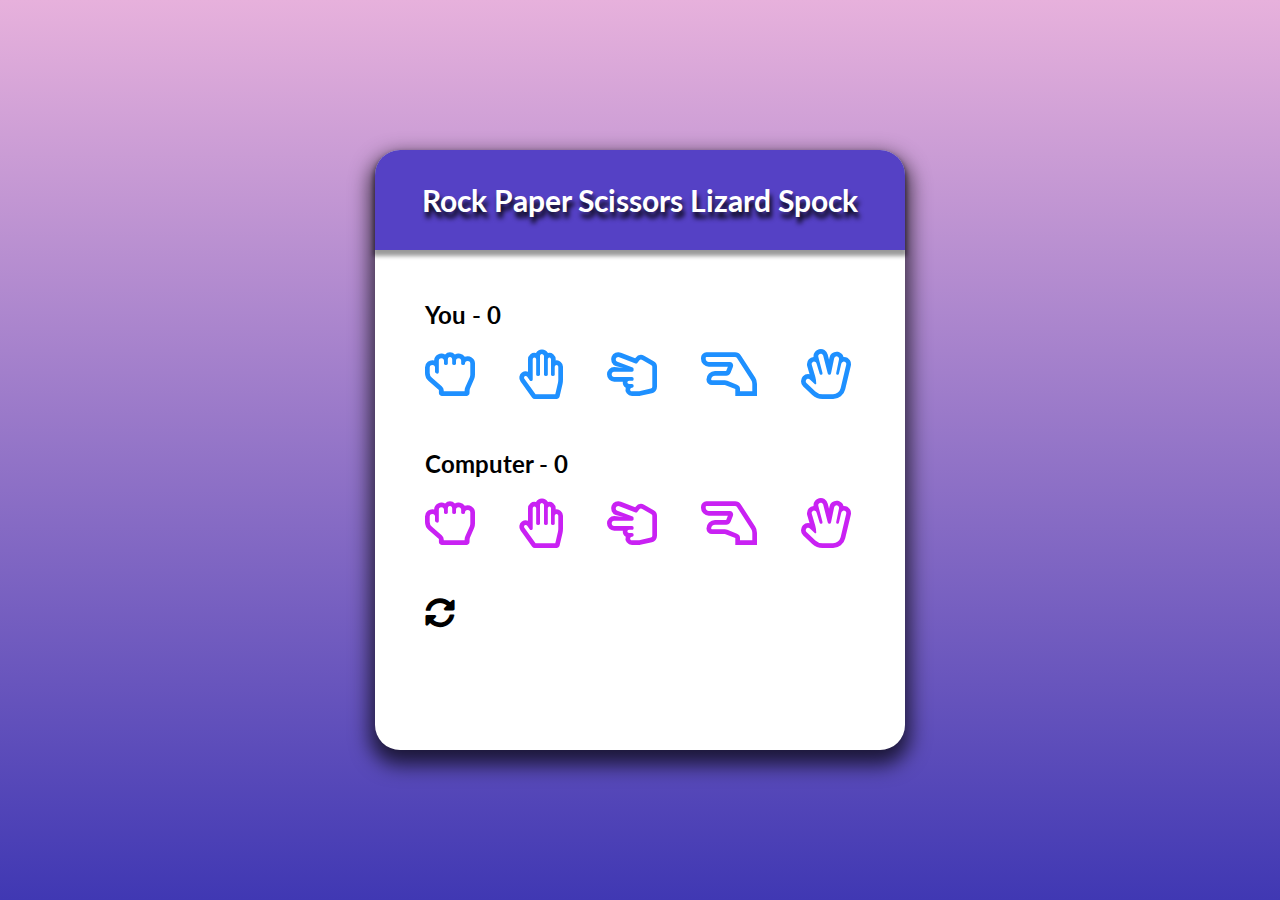
<file: 2-SPOCK-ROCK/index.html>
<!DOCTYPE html>
<html lang="en">
<head>
    <meta charset="UTF-8">
    <meta name="viewport" content="width=device-width, initial-scale=1.0">
    <title>Spock Rock Game</title>
    <link rel="icon" type="image/png" href="favicon.png">
    <link rel="stylesheet" href="https://cdnjs.cloudflare.com/ajax/libs/font-awesome/5.10.2/css/all.min.css"/>
    <link rel="stylesheet" href="style.css">
</head>
<body>
    <div class="game-container">
        <!-- Header -->
        <div class="header">
            <h1>Rock Paper Scissors Lizard Spock</h1>
        </div>
        <!-- Player Container -->
        <div class="player-container" id="player">
            <h2>You - <span id="playerScore"></span><span class="choice" id="playerChoice"></span></h2>
            <i class="far fa-hand-rock" title="Rock" id="playerRock" onclick="select('rock')"></i>
            <i class="far fa-hand-paper" title="Paper" id="playerPaper" onclick="select('paper')"></i>
            <i class="far fa-hand-scissors" title="Scissors" id="playerScissors" onclick="select('scissors')"></i>
            <i class="far fa-hand-lizard" title="Lizard" id="playerLizard" onclick="select('lizard')"></i>
            <i class="far fa-hand-spock" title="Spock" id="playerSpock" onclick="select('spock')"></i>
        </div>
        <!-- Computer Container -->
        <div class="player-container" id="computer">
            <h2>Computer - <span id="computerScore"></span><span class="choice" id="computerChoice"></span></h2>
            <i class="far fa-hand-rock" title="Rock" id="computerRock"></i>
            <i class="far fa-hand-paper" title="Paper" id="computerPaper"></i>
            <i class="far fa-hand-scissors" title="Scissors" id="computerScissors"></i>
            <i class="far fa-hand-lizard" title="Lizard" id="computerLizard"></i>
            <i class="far fa-hand-spock" title="Spock" id="computerSpock"></i>
        </div>
        <!-- Reset Icon -->
        <i class="fas fa-sync-alt reset-icon" title="Reset" onclick="resetAll()"></i>
        <!-- Results Text -->
        <div class="result-container">
            <h3 class="result-text" id="resultText"></h3>
        </div>
    </div>
    <!-- Script -->
    <script src="script.js"></script>
</body>
</html>
</file>
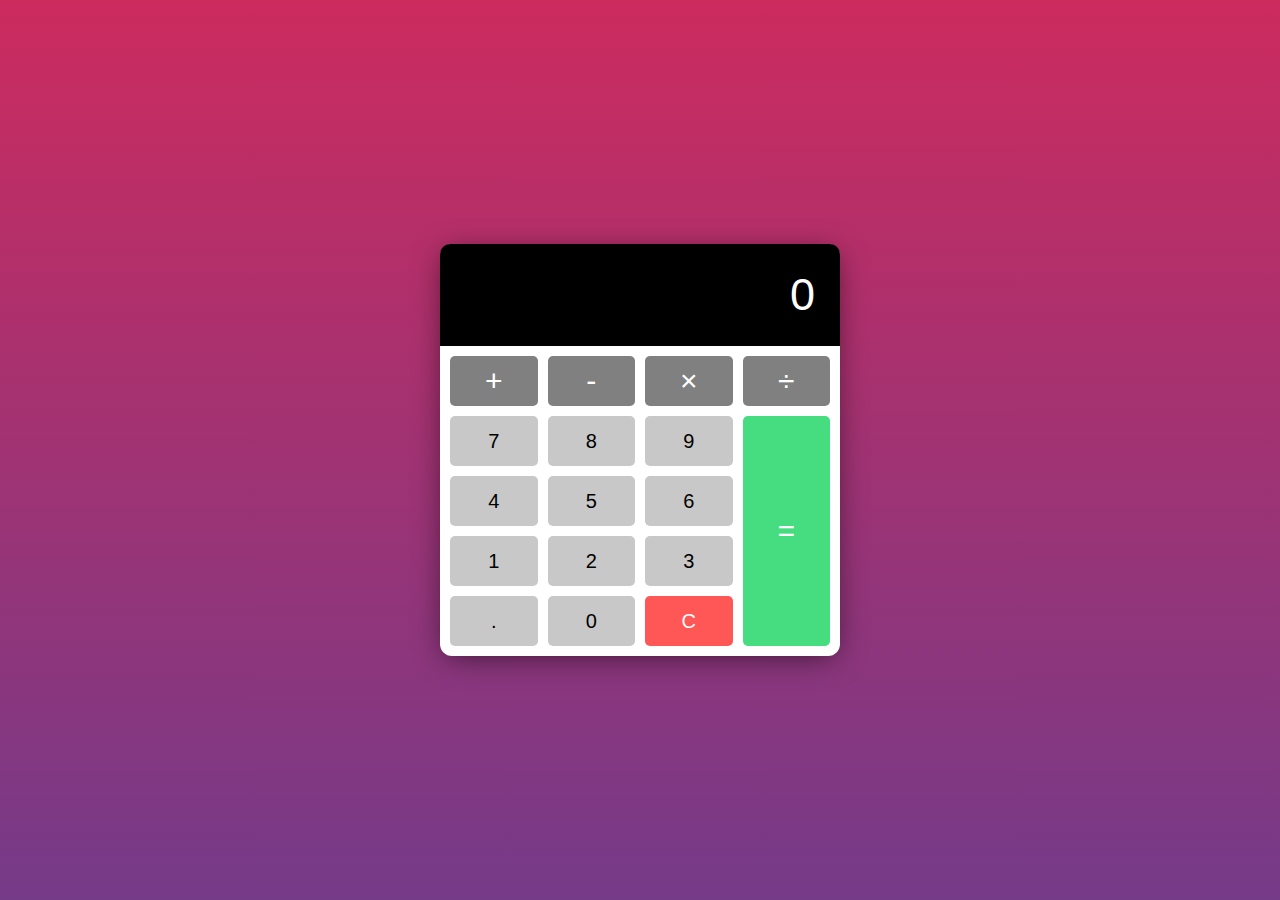
<file: calculator-JS/index.html>
<!DOCTYPE html>
<html lang="en">
<head>
    <meta charset="UTF-8">
    <meta name="viewport" content="width=device-width, initial-scale=1.0">
    <title>Calculator</title>
    <link rel="icon" type="image/png" href="favicon.png">
    <link rel="stylesheet" href="style.css">
</head>
<body>
    <!-- Calculator -->
    <div class="calculator">
        <!-- Display -->
        <div class="calculator-display">
            <h1>0</h1>
        </div>
        <!-- Buttons -->
        <div class="calculator-buttons">
            <button class="operator" value="+">+</button>
            <button class="operator" value="-">-</button>
            <button class="operator" value="*">×</button>
            <button class="operator" value="/">÷</button>
            <button value="7">7</button>
            <button value="8">8</button>
            <button value="9">9</button>
            <button value="4">4</button>
            <button value="5">5</button>
            <button value="6">6</button>
            <button value="1">1</button>
            <button value="2">2</button>
            <button value="3">3</button>
            <button class="decimal" value=".">.</button>
            <button value="0">0</button>
            <button class="clear" id="clear-btn">C</button>
            <button class="equal-sign operator" value="=">=</button>
        </div>
    </div>
    <!-- Script -->
    <script src="script.js"></script>
</body>
</html>
</file>
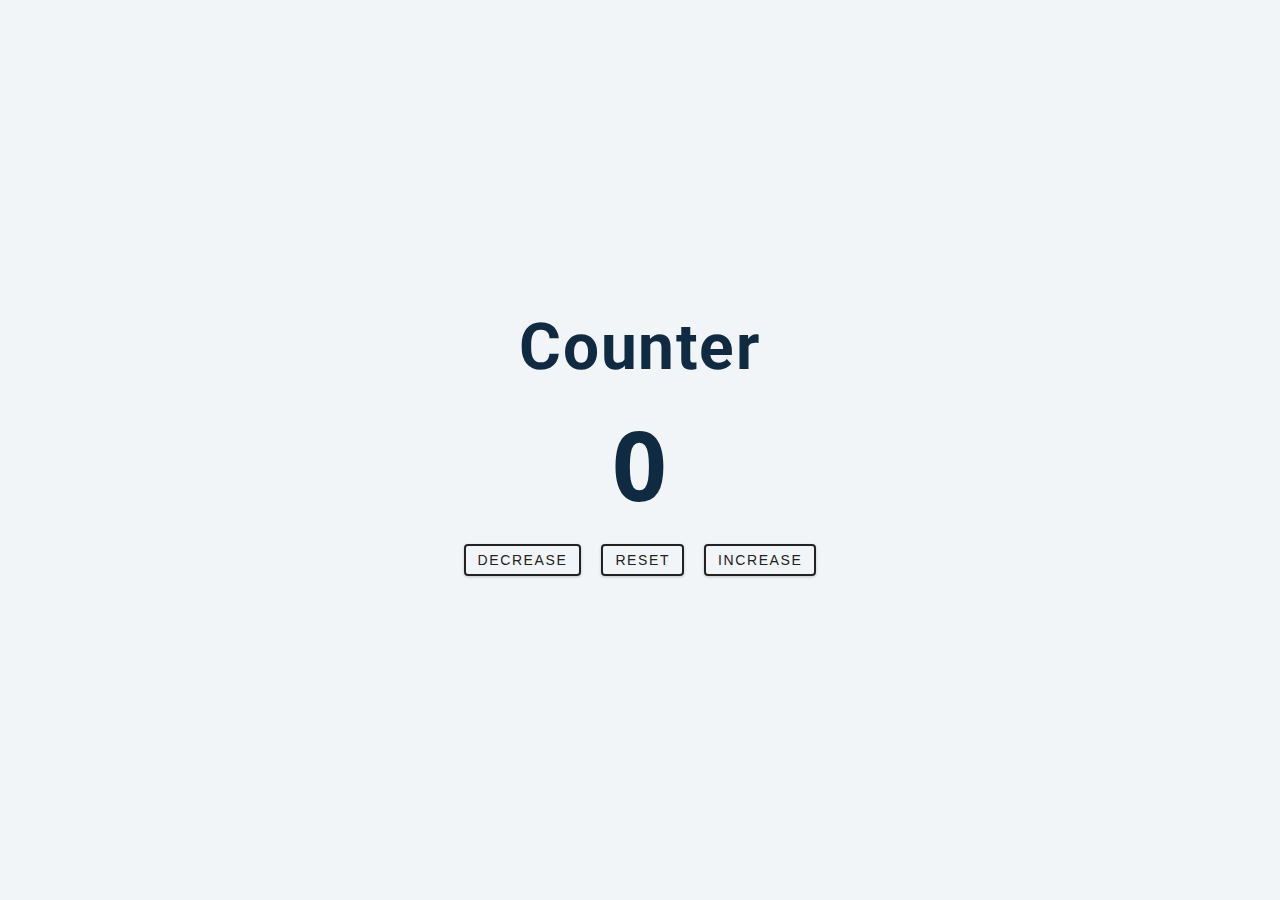
<file: CounterButton/index.html>
<!DOCTYPE html>
<html lang="en">
  <head>
    <meta charset="UTF-8" />
    <meta name="viewport" content="width=device-width, initial-scale=1.0" />
    <title>Counter</title>

    <!-- styles -->
    <link rel="stylesheet" href="styles.css" />
  </head>
  <body>
    <main>
      <div class="container">
        <h1>counter</h1>
        <span id="value">0</span>
        <div class="button-container">
          <button class="btn decrease">decrease</button>
          <button class="btn reset">reset</button>
          <button class="btn increase">increase</button>
        </div>
      </div>
    </main>
    <!-- javascript -->
    <script src="app.js"></script>
  </body>
</html>
</file>
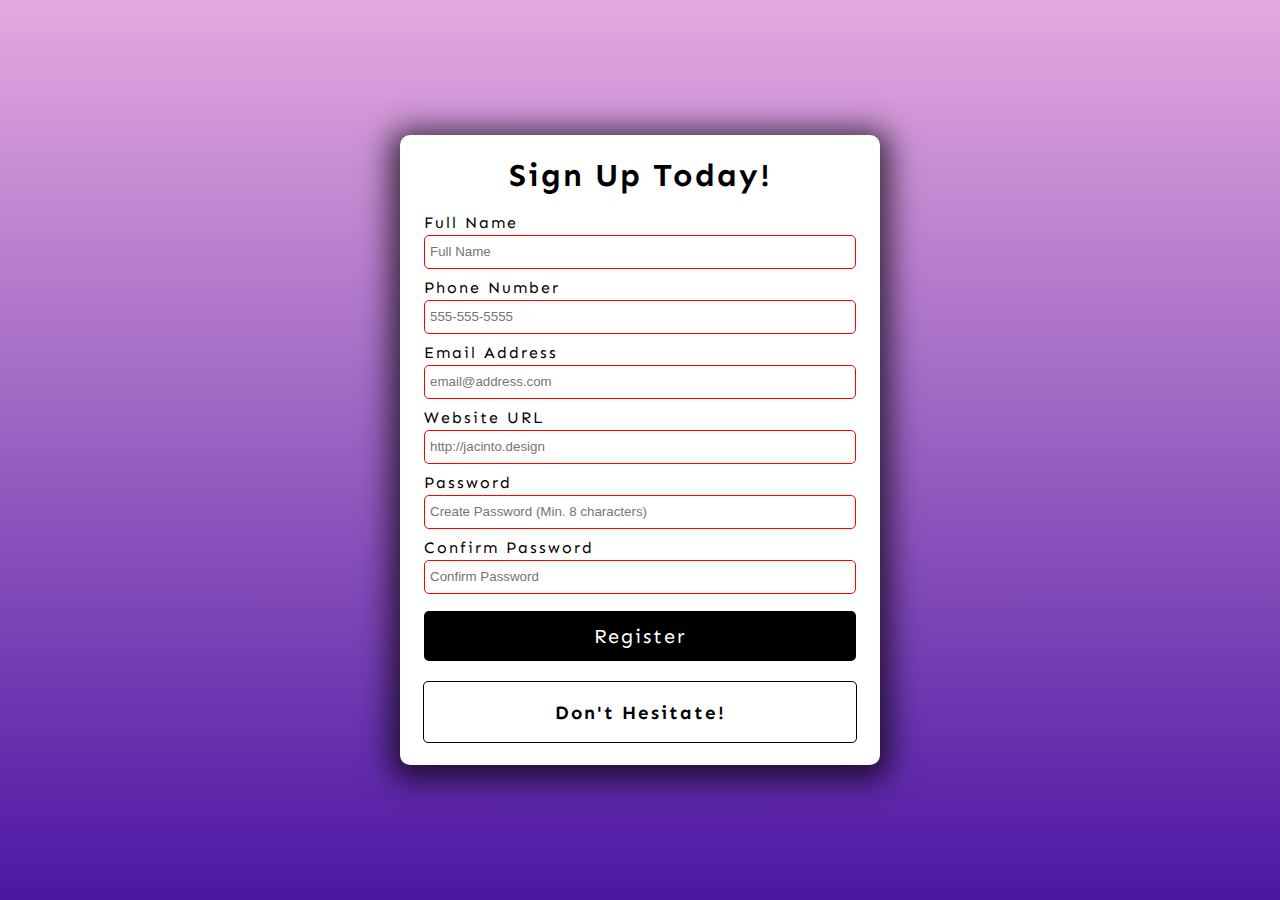
<file: form-validation-JS/index.html>
<!DOCTYPE html>
<html lang="en">
<head>
    <meta charset="UTF-8">
    <meta name="viewport" content="width=device-width, initial-scale=1.0">
    <title>Form Validator</title>
    <link rel="icon" type="image/png" href="favicon.png">
    <link rel="stylesheet" href="style.css">
</head>
<body>
  <div class="container">
    <h1>Sign Up Today!</h1>
    <!-- Form -->
    <form id="form">
      <!-- Full Name -->
      <div class="form-group">
        <label for="name">Full Name</label>
        <input type="text" id="name" name="name" 
               placeholder="Full Name" required minlength="3" maxlength="100">
      </div>
      <!-- Phone Number -->
      <div class="form-group">
        <label for="phone">Phone Number</label>
        <input type="tel" id="phone" name="phone" 
               placeholder="555-555-5555" required pattern="[0-9]{3}-[0-9]{3}-[0-9]{4}">
      </div>
      <!-- Email Address -->
      <div class="form-group">
        <label for="email">Email Address</label>
        <input type="email" id="email" name="email" 
               placeholder="email@address.com" required>
      </div>
      <!-- Website URL -->
      <div class="form-group">
        <label for="website">Website URL</label>
        <input type="url" id="website" name="website" 
               placeholder="http://jacinto.design" required>
      </div>
      <!-- Password -->
      <div class="form-group">
        <label for="password1">Password</label>
        <input type="password" id="password1" placeholder="Create Password (Min. 8 characters)" 
               required pattern="^(?=.*\d)(?=.*[a-z])(?=.*[A-Z])(?=.*[a-zA-Z]).{8,}$"
               title="Please include at least 1 uppercase character, 1 lowercase character, and 1 number.">
      </div>
      <!-- Confirm Password -->
      <div class="form-group">
        <label for="password2">Confirm Password</label>
        <input type="password" id="password2" placeholder="Confirm Password"
               required pattern="^(?=.*\d)(?=.*[a-z])(?=.*[A-Z])(?=.*[a-zA-Z]).{8,}$" name="password">
      </div>
      <button type="submit">Register</button>
    </form>
    <!-- Error/Success Message -->
    <div class="message-container">
      <h3 id="message">Don't Hesitate!</h3>
    </div>
  </div>
  <!-- Script -->
  <script src="script.js"></script>
</body>
</html>
</file>
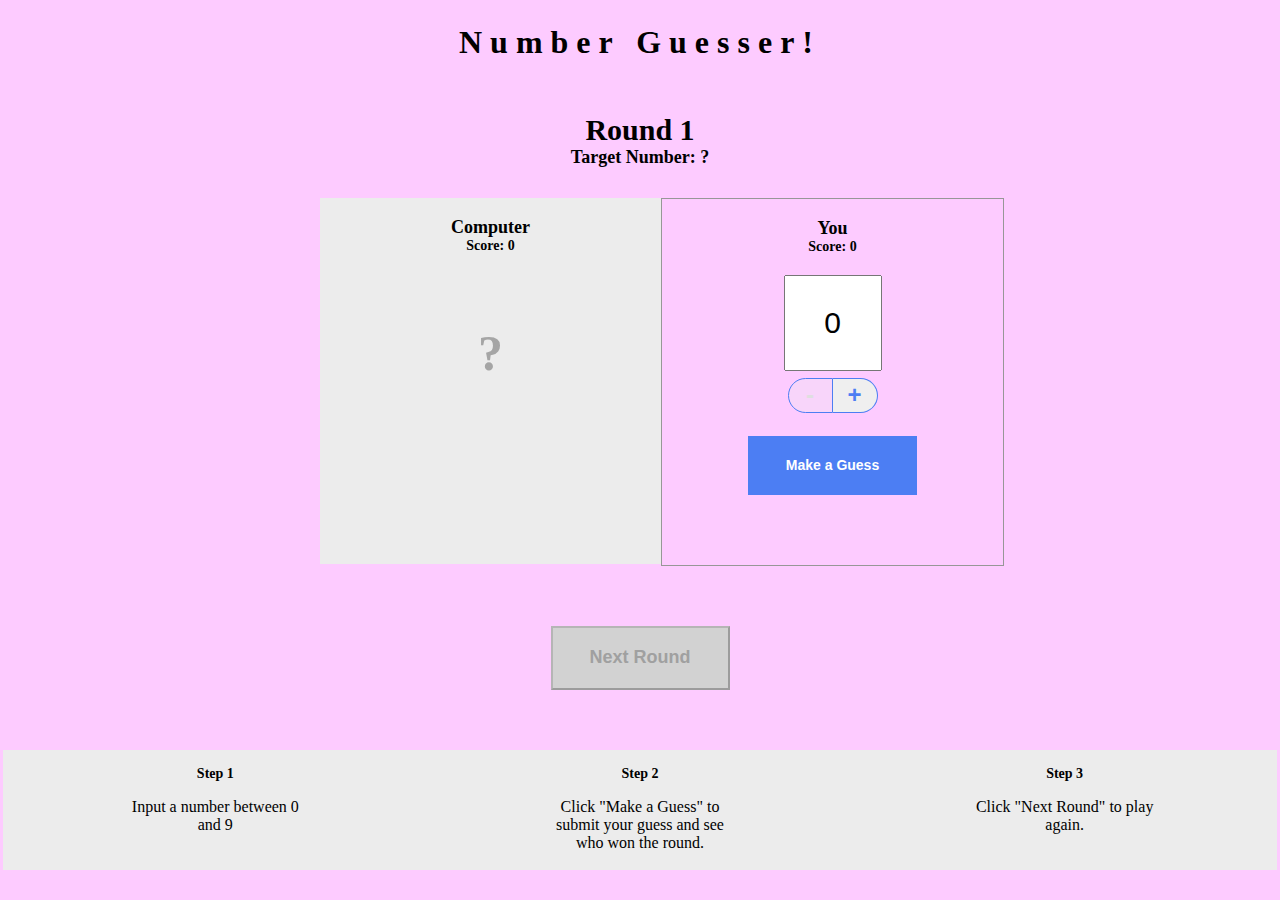
<file: guess-a-number-game/index.html>
<!doctype html>

<html>
  <head>
    <title>Number Guesser</title>
    <link href="https://fonts.googleapis.com/css?family=Nunito+Sans:400,700" rel="stylesheet">
    <link rel="stylesheet" href="./style.css">
  </head>
  <body>
    <div class="game-container">
      <header>
        <h1>Number Guesser!</h1>
      </header>
      
      <div class="rounds">
        <p class="round-label">Round <span id="round-number">1</span></p>
        <p class="guess-label">Target Number: <span id="target-number">?</span></p>
      </div>

      <div class="guessing-area">
        <div class="guess computer-guess">
          <div class="guess-title">
            <p class="guess-label">Computer</p>
            <p class="score-label">Score: <span id="computer-score">0</span></p>
          </div>
          <p id="computer-guess">?</p>
          <p class="winning-text" id="computer-wins"></p>
        </div>
        <div class="guess human-guess">
          <div class="guess-title">
            <p class="guess-label">You</p>
            <p class="score-label">Score: <span id="human-score">0</span></p>
          </div>
          <input type="number" id="human-guess" min=0 max=9 value=0>
          <div class="number-controls">
            <button class="number-control left" id="subtract" disabled>-</button>
            <button class="number-control right" id="add">+</button>
          </div>
          <button class="button" id="guess">Make a Guess</button>
        </div>
      </div>

      <div class="next-round-container">
        <button class="button" id="next-round" disabled>Next Round</button>
      </div>

    </div>
    
    <div class="instructions">
      <div class="instruction">
        <h3>Step 1</h3>
        <p>Input a number between 0 and 9</p>
      </div>
      <div class="instruction">
        <h3>Step 2</h3>
        <p>Click "Make a Guess" to submit your guess and see who won the round.</p>
      </div>
      <div class="instruction">
        <h3>Step 3</h3>
        <p>Click "Next Round" to play again.</p>
      </div>
    </div>

    <script src="./script.js"></script>
    <script src="./game.js"></script>
  </body>
</html>
</file>
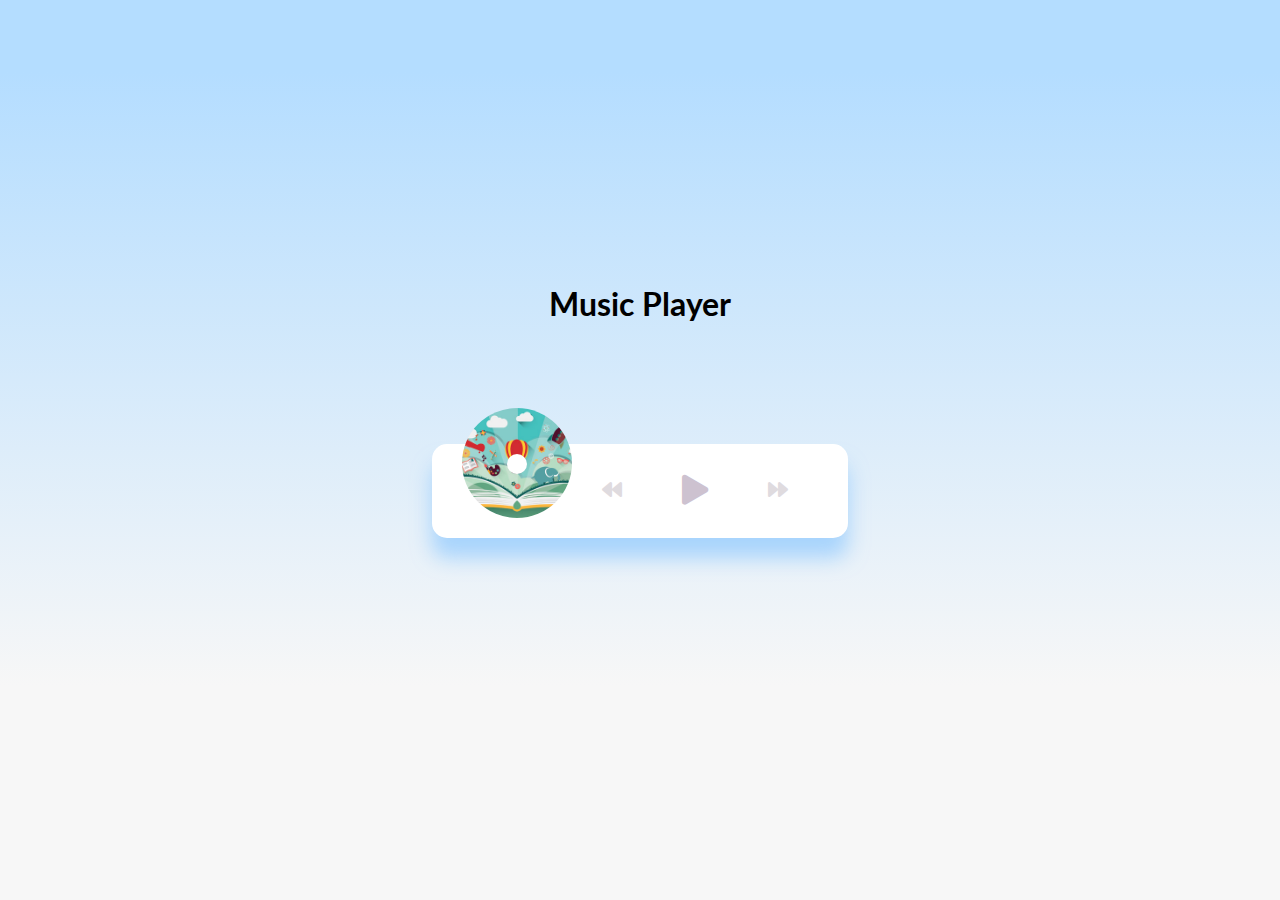
<file: music-player/index.html>
<!DOCTYPE html>
<html lang="en">
  <head>
    <meta charset="UTF-8" />
    <meta name="viewport" content="width=device-width, initial-scale=1.0" />
    <meta http-equiv="X-UA-Compatible" content="ie=edge" />
    <link
      rel="stylesheet"
      href="https://cdnjs.cloudflare.com/ajax/libs/font-awesome/5.10.2/css/all.min.css"
    />
    <link rel="stylesheet" href="style.css" />
    <title>Music Player</title>
  </head>
  <body>
    <h1>Music Player</h1>

    <div class="music-container" id="music-container">
      <div class="music-info">
        <h4 id="title"></h4>
        <div class="progress-container" id="progress-container">
          <div class="progress" id="progress"></div>
        </div>
      </div>

      <audio src="music/ukulele.mp3" id="audio"></audio>

      <div class="img-container">
        <img src="images/ukulele.jpg" alt="music-cover" id="cover" />
      </div>
      <div class="navigation">
        <button id="prev" class="action-btn">
          <i class="fas fa-backward"></i>
        </button>
        <button id="play" class="action-btn action-btn-big">
          <i class="fas fa-play"></i>
        </button>
        <button id="next" class="action-btn">
          <i class="fas fa-forward"></i>
        </button>
      </div>
    </div>

    <script src="script.js"></script>
  </body>
</html>
</file>
<file: 2-SPOCK-ROCK/style.css>
@import url('https://fonts.googleapis.com/css?family=Lato&display=swap');

html {
  box-sizing: border-box;
}

body {
  margin: 0;
  min-height: 100vh;
  /* background: whitesmoke; */
  background-image: linear-gradient(to bottom, #e7b1dc, #4038b3);
  font-family: Lato, sans-serif;
  display: flex;
  justify-content: center;
  align-items: center;
}

.game-container {
  width: 530px;
  height: 600px;
  background: white;
  box-shadow: 0 10px 20px 5px rgba(0, 0, 0, 0.7);
  border-radius: 25px;
}

.header {
  background: rgb(85, 65, 197);
  /* background: dodgerblue; */
  /* background-image: linear-gradient(to bottom, #91469b, #2c3b92); */
  box-shadow: 0 4px 4px 2px rgba(0, 0, 0, 0.4);
  border-top-left-radius: 25px;
  border-top-right-radius: 25px;
  height: 100px;
  display: flex;
  justify-content: center;
  align-items: center;
}

h1 {
  color: white;
  font-size: 30px;
  text-shadow: 2px 6px 5px #000000;
  user-select: none;
}

.player-container {
  margin: 50px;
}

h2 {
  margin-bottom: 20px;
}

.far {
  font-size: 50px;
  margin-right: 40px;
}

#player .far,
#player .choice {
  color: dodgerblue;
  cursor: pointer;
}

#computer .far,
#computer .choice {
  color: rgb(201, 33, 243);
}

#player .far:last-of-type,
#computer .far:last-of-type {
  margin-right: 0;
}

.selected {
  color: black !important;
}

.reset-icon {
  font-size: 30px;
  cursor: pointer;
  margin-left: 50px;
}

.result-container {
  display: flex;
  justify-content: center;
  align-items: center;
}

.result-text {
  font-size: 40px;
  margin: unset;
  margin-top: 20px;
}

/* Media Query: Large Smartphone (Vertical) */
@media screen and (max-width: 600px) {
  .game-container {
    width: 95%;
    height: 580px;
  }

  h1 {
    font-size: 24px;
  }

  .player-container {
    margin: 50px 0 25px 25px;
  }

  .far {
    margin-right: 20px;
  }

  .reset-icon {
    margin-top: 25px;
    margin-left: 25px;
  }
}

/* Media Query: iPhone (Vertical) */
@media screen and (max-width: 376px) {
  .game-container {
    height: 550px;
  }

  h1 {
    font-size: 22px;
  }

  .player-container {
    margin: 43px 0 25px 20px;
  }

  .far {
    font-size: 43px;
  }

  .reset-icon {
    margin-top: 15px;
  }

  .result-container {
    margin: 0 20px;
  }
}
</file>
<file: calculator-JS/style.css>
html {
  box-sizing: border-box;
}

body {
  margin: 0;
  min-height: 100vh;
  display: flex;
  justify-content: center;
  align-items: center;
  background: whitesmoke;
  background: #cc2b5e; /* fallback for old browsers */
  background: -webkit-linear-gradient(
    to top,
    #753a88,
    #cc2b5e
  ); /* Chrome 10-25, Safari 5.1-6 */
  background: linear-gradient(
    to top,
    #753a88,
    #cc2b5e
  ); /* W3C, IE 10+/ Edge, Firefox 16+, Chrome 26+, Opera 12+, Safari 7+ */
}

.calculator {
  background: white;
  width: 400px;
  border-radius: 12px;
  box-shadow: 0 5px 30px -5px rgba(0, 0, 0, 0.6);
}

/* Display */
.calculator-display {
  background: black;
  color: white;
  margin: 0;
  display: flex;
  align-items: center;
  justify-content: flex-end;
  border-radius: 10px 10px 0 0;
  max-width: 100%;
}

.calculator-display h1 {
  margin: 0;
  padding: 25px;
  font-size: 45px;
  font-family: 'Lucida Console', sans-serif;
  font-weight: 100;
  overflow-x: auto;
}

/* Custom Scrollbar */
::-webkit-scrollbar {
  width: 5px;
}

::-webkit-scrollbar-track {
  background: #f1f1f1;
}

::-webkit-scrollbar-thumb {
  background: #888;
}

::-webkit-scrollbar-thumb:hover {
  background: #555;
}

/* Buttons */
.calculator-buttons {
  display: grid;
  grid-gap: 10px;
  grid-template-columns: repeat(4, 1fr);
  padding: 10px;
}

button {
  min-height: 50px;
  font-size: 20px;
  font-weight: 100;
  border: none;
  background: rgb(200, 200, 200);
  border-radius: 5px;
  cursor: pointer;
}

button:hover {
  filter: brightness(110%);
}

button:active {
  transform: translateY(1px);
}

button:focus {
  outline: none;
}

.operator {
  background: grey;
  color: white;
  font-size: 30px;
}

.clear {
  background: rgb(255, 86, 86);
  color: white;
}

.clear:hover {
  filter: brightness(90%);
}

.equal-sign {
  grid-column: -2;
  grid-row: 2 / span 4;
  background: rgb(69, 221, 127);
}

/* Media Query: Large Smartphone (Vertical) */
@media screen and (max-width: 600px) {
  .calculator {
    width: 95%;
  }
}
</file>
<file: CounterButton/styles.css>
/*
=============== 
Fonts
===============
*/
@import url("https://fonts.googleapis.com/css?family=Open+Sans|Roboto:400,700&display=swap");

/*
=============== 
Variables
===============
*/

:root {
  /* dark shades of primary color*/
  --clr-primary-1: hsl(205, 86%, 17%);
  --clr-primary-2: hsl(205, 77%, 27%);
  --clr-primary-3: hsl(205, 72%, 37%);
  --clr-primary-4: hsl(205, 63%, 48%);
  /* primary/main color */
  --clr-primary-5: hsl(205, 78%, 60%);
  /* lighter shades of primary color */
  --clr-primary-6: hsl(205, 89%, 70%);
  --clr-primary-7: hsl(205, 90%, 76%);
  --clr-primary-8: hsl(205, 86%, 81%);
  --clr-primary-9: hsl(205, 90%, 88%);
  --clr-primary-10: hsl(205, 100%, 96%);
  /* darkest grey - used for headings */
  --clr-grey-1: hsl(209, 61%, 16%);
  --clr-grey-2: hsl(211, 39%, 23%);
  --clr-grey-3: hsl(209, 34%, 30%);
  --clr-grey-4: hsl(209, 28%, 39%);
  /* grey used for paragraphs */
  --clr-grey-5: hsl(210, 22%, 49%);
  --clr-grey-6: hsl(209, 23%, 60%);
  --clr-grey-7: hsl(211, 27%, 70%);
  --clr-grey-8: hsl(210, 31%, 80%);
  --clr-grey-9: hsl(212, 33%, 89%);
  --clr-grey-10: hsl(210, 36%, 96%);
  --clr-white: #fff;
  --clr-red-dark: hsl(360, 67%, 44%);
  --clr-red-light: hsl(360, 71%, 66%);
  --clr-green-dark: hsl(125, 67%, 44%);
  --clr-green-light: hsl(125, 71%, 66%);
  --clr-black: #222;
  --ff-primary: "Roboto", sans-serif;
  --ff-secondary: "Open Sans", sans-serif;
  --transition: all 0.3s linear;
  --spacing: 0.1rem;
  --radius: 0.25rem;
  --light-shadow: 0 5px 15px rgba(0, 0, 0, 0.1);
  --dark-shadow: 0 5px 15px rgba(0, 0, 0, 0.2);
  --max-width: 1170px;
  --fixed-width: 620px;
}
/*
=============== 
Global Styles
===============
*/

*,
::after,
::before {
  margin: 0;
  padding: 0;
  box-sizing: border-box;
}
body {
  font-family: var(--ff-secondary);
  background: var(--clr-grey-10);
  color: var(--clr-grey-1);
  line-height: 1.5;
  font-size: 0.875rem;
}
ul {
  list-style-type: none;
}
a {
  text-decoration: none;
}
h1,
h2,
h3,
h4 {
  letter-spacing: var(--spacing);
  text-transform: capitalize;
  line-height: 1.25;
  margin-bottom: 0.75rem;
  font-family: var(--ff-primary);
}
h1 {
  font-size: 3rem;
}
h2 {
  font-size: 2rem;
}
h3 {
  font-size: 1.25rem;
}
h4 {
  font-size: 0.875rem;
}
p {
  margin-bottom: 1.25rem;
  color: var(--clr-grey-5);
}
@media screen and (min-width: 800px) {
  h1 {
    font-size: 4rem;
  }
  h2 {
    font-size: 2.5rem;
  }
  h3 {
    font-size: 1.75rem;
  }
  h4 {
    font-size: 1rem;
  }
  body {
    font-size: 1rem;
  }
  h1,
  h2,
  h3,
  h4 {
    line-height: 1;
  }
}
/*  global classes */

/* section */
.section {
  padding: 5rem 0;
}

.section-center {
  width: 90vw;
  margin: 0 auto;
  max-width: 1170px;
}
@media screen and (min-width: 992px) {
  .section-center {
    width: 95vw;
  }
}
main {
  min-height: 100vh;
  display: grid;
  place-items: center;
}

/*
=============== 
Counter
===============
*/

main {
  min-height: 100vh;
  display: grid;
  place-items: center;
}
.container {
  text-align: center;
}
#value {
  font-size: 6rem;
  font-weight: bold;
}
.btn {
  text-transform: uppercase;
  background: transparent;
  color: var(--clr-black);
  padding: 0.375rem 0.75rem;
  letter-spacing: var(--spacing);
  display: inline-block;
  transition: var(--transition);
  font-size: 0.875rem;
  border: 2px solid var(--clr-black);
  cursor: pointer;
  box-shadow: 0 1px 3px rgba(0, 0, 0, 0.2);
  border-radius: var(--radius);
  margin: 0.5rem;
}
.btn:hover {
  color: var(--clr-white);
  background: var(--clr-black);
}
</file>
<file: form-validation-JS/style.css>
@import url('https://fonts.googleapis.com/css?family=Sen&display=swap');

html {
  box-sizing: border-box;
}

body {
  margin: 0;
  min-height: 100vh;
  font-family: Sen, sans-serif;
  letter-spacing: 2px;
  display: flex;
  align-items: center;
  justify-content: center;
  background: linear-gradient(to bottom, #e4a9df, #4c16a3);
}

.container {
  width: 480px;
  height: 630px;
  background: white;
  display: flex;
  flex-direction: column;
  align-items: center;
  border-radius: 10px;
  box-shadow: 0 5px 30px 10px rgba(0, 0, 0, 0.7);
}

/* Form */
form {
  width: 90%;
}

.form-group {
  height: 65px;
}

label {
  position: relative;
  bottom: 3px;
}

input {
  width: 100%;
  height: 34px;
  padding: 5px;
  border: 1px solid black;
  border-radius: 5px;
  outline: none;
  box-sizing: border-box;
  transition: all 0.3s;
}

input:valid {
  border: 1px solid green;
}

input:invalid {
  border: 1px solid red;
}

button {
  cursor: pointer;
  color: white;
  background: black;
  border: none;
  border-radius: 5px;
  height: 50px;
  width: 100%;
  font-family: Sen, sans-serif;
  font-size: 20px;
  letter-spacing: 2px;
  margin-top: 5px;
}

button:hover {
  filter: brightness(200%);
  background: rgb(22, 22, 22);
}

button:focus {
  outline: none;
}

.message-container {
  border: 1px solid black;
  border-radius: 5px;
  width: 90%;
  margin-top: 20px;
  display: flex;
  justify-content: center;
  color: black;
}
</file>
<file: guess-a-number-game/style.css>
/* * {
  font-family: 'Nunito Sans';
  box-sizing: border-box;
} */

body {
  margin: 0 auto;
  padding: 3px;
  background-color: rgb(253, 203, 255);
  /* height: 100%;
  width: 100%; */
  height: fit-content;
  box-sizing: border-box;
}

.game-container {
  max-width: 640px;
  margin: 0 auto;
  text-align: center;
}

header {
  display: flex;
  justify-content: center;
  letter-spacing: 0.5rem;
}

.rounds {
  display: flex;
  flex-direction: column;
  align-items: center;
  margin-bottom: 30px;
}

.round-label {
  font-size: 30px;
  font-weight: 700;
  margin-bottom: 0px;
}

.guess {
  min-width: 303px;
  height: 328px;
  display: flex;
  flex-direction: column;
  align-items: center;
  padding: 19px;
}

.guessing-area {
  display: flex;
  justify-content: space-around;
  align-items: flex-start;
  margin-bottom: 60px;
}

.guess-title {
  display: flex;
  flex-direction: column;
  align-items: center;
  justify-content: flex-start;
  margin-bottom: 20px;
}

.guess-label {
  font-size: 18px;
  font-weight: 700;
  margin: 0;
}

.score-label {
  font-size: 14px;
  font-weight: 700;
  margin: 0;
}

.target-guess {
  display: flex;
  flex-direction: column;
  align-items: center;
  justify-content: flex-start;
}

.computer-guess {
  background-color: #ececec;
}

#computer-guess {
  font-size: 50px;
  font-weight: 700;
  color: #a5a5a5;
}

.human-guess {
  border: 1px solid #979797;
}

.guess input {
  height: 90px;
  width: 90px;
  font-size: 30px;
  text-align: center;
  margin: 0 auto;
  margin-bottom: 7px;
}

.number-controls {
  font-size: 0;
  margin-bottom: 23px;
}

.number-control {
  border: solid 1px #4c7ef3;
  display: inline-block;
  width: 45px;
  height: 35px;
  font-size: 24px;
  font-weight: 700;
  color: #4c7ef3;
  cursor: pointer;
}

.number-controls button[disabled] {
  color: #dfdfdf;
  cursor: default;
}

.left {
  border-top-left-radius: 22.5px;
  border-bottom-left-radius: 22.5px;
}

.right {
  border-top-right-radius: 22.5px;
  border-bottom-right-radius: 22.5px;
  border-left-width: 0px;
}

.controls {
  display: flex;
  justify-content: space-around;
}

.button {
  background-color: #4c7ef3;
  color: #fff;
  cursor: pointer;
}

#guess {
  padding: 20px;
  width: 169px;
  height: 59px;
  border: none;
  font-weight: 700;
  font-size: 14px;
}

input[type='number']::-webkit-inner-spin-button {
  -webkit-appearance: none;
}

#next-round {
  width: 179px;
  height: 64px;
  font-size: 18px;
  font-weight: bold;
  margin-left: auto;
  margin-right: auto;
  margin-bottom: 60px;
}

.button[disabled] {
  background-color: #d2d2d2;
  color: #a0a0a0;
  cursor: default;
}

.instructions {
  background-color: #ececec;
  width: 100%;
  display: flex;
  justify-content: space-around;
}

.instruction {
  width: 180px;
  padding: 2px;
  text-align: center;
}

.instructions h3 {
  font-size: 14px;
}

.winning-text,
.winning-text[disabled] {
  color: #ec3636;
  font-weight: 700;
}
</file>
<file: music-player/style.css>
@import url('https://fonts.googleapis.com/css?family=Lato&display=swap');

* {
  box-sizing: border-box;
}

body {
  background-image: linear-gradient(
    0deg,
    rgba(247, 247, 247, 1) 23.8%,
    rgb(180, 221, 255) 92%
  );
  height: 100vh;
  display: flex;
  flex-direction: column;
  align-items: center;
  justify-content: center;
  font-family: 'Lato', sans-serif;
  margin: 0;
}

.music-container {
  background-color: #fff;
  border-radius: 15px;
  box-shadow: 0 20px 20px 0 rgba(126, 193, 255, 0.6);
  display: flex;
  padding: 20px 30px;
  position: relative;
  margin: 100px 0;
  z-index: 10;
}

.img-container {
  position: relative;
  width: 110px;
}

.img-container::after {
  content: '';
  background-color: #fff;
  border-radius: 50%;
  position: absolute;
  bottom: 100%;
  left: 50%;
  width: 20px;
  height: 20px;
  transform: translate(-50%, 50%);
}

.img-container img {
  border-radius: 50%;
  object-fit: cover;
  height: 110px;
  width: inherit;
  position: absolute;
  bottom: 0;
  left: 0;
  animation: rotate 3s linear infinite;

  animation-play-state: paused;
}

.music-container.play .img-container img {
  animation-play-state: running;
}

@keyframes rotate {
  from {
    transform: rotate(0deg);
  }

  to {
    transform: rotate(360deg);
  }
}

.navigation {
  display: flex;
  align-items: center;
  justify-content: center;
  z-index: 1;
}

.action-btn {
  background-color: #fff;
  border: 0;
  color: #dfdbdf;
  font-size: 20px;
  cursor: pointer;
  padding: 10px;
  margin: 0 20px;
}

.action-btn.action-btn-big {
  color: #cdc2d0;
  font-size: 30px;
}

.action-btn:focus {
  outline: 0;
}

.music-info {
  background-color: rgba(255, 255, 255, 0.5);
  border-radius: 15px 15px 0 0;
  position: absolute;
  top: 0;
  left: 20px;
  width: calc(100% - 40px);
  padding: 10px 10px 10px 150px;
  opacity: 0;
  transform: translateY(0%);
  transition: transform 0.3s ease-in, opacity 0.3s ease-in;
  z-index: 0;
}

.music-container.play .music-info {
  opacity: 1;
  transform: translateY(-100%);
}

.music-info h4 {
  margin: 0;
}

.progress-container {
  background: #fff;
  border-radius: 5px;
  cursor: pointer;
  margin: 10px 0;
  height: 4px;
  width: 100%;
}

.progress {
  background-color: #fe8daa;
  border-radius: 5px;
  height: 100%;
  width: 0%;
  transition: width 0.1s linear;
}
</file>
